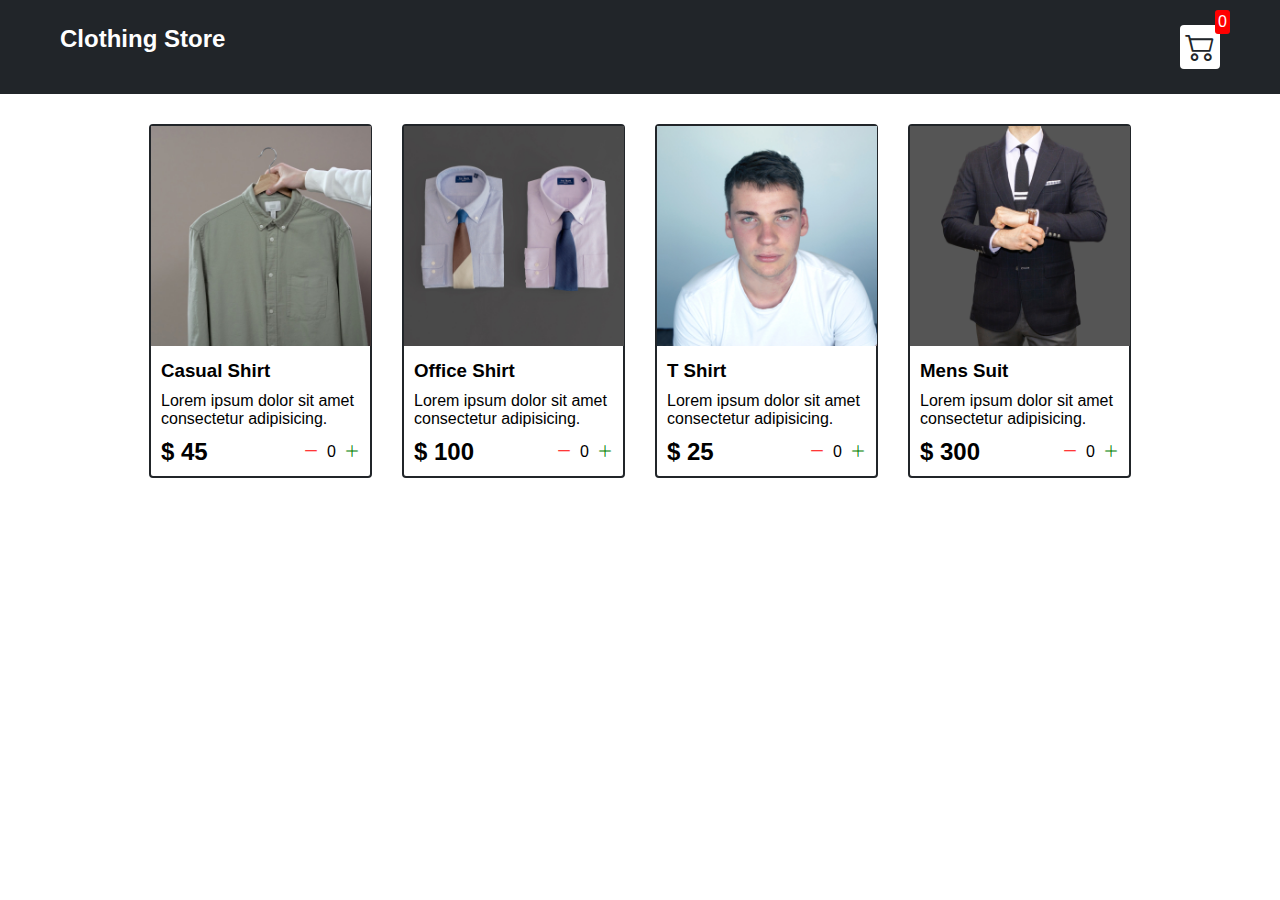
<file: 07-shopping-cart/index.html>
<!DOCTYPE html>
<html lang="en">
<head>
    <meta charset="UTF-8">
    <meta http-equiv="X-UA-Compatible" content="IE=edge">
    <meta name="viewport" content="width=device-width, initial-scale=1.0">
    <title>Clothing Store</title>
    <link rel="stylesheet" href="css/style.css">
    <link rel="stylesheet" href="https://cdn.jsdelivr.net/npm/bootstrap-icons@1.8.1/font/bootstrap-icons.css">
</head>
<body>
    <div class="navbar">
        <a href="index.html">
           <h2>Clothing Store</h2>
           </a>
           <a href="cart.html">
           <div class="cart">
                <i class="bi bi-cart2"></i>
            <div id="cartAmount" class="cartAmount">0</div>
           </div>
           </a>
    </div>
    <div class="shop" id="shop">
        
        
    </div>
   
</body>
<script src="js/index.js"></script>
<script src="js/data.js"></script>

<!-- <script src="data.js"></script> -->
</html>
</file>
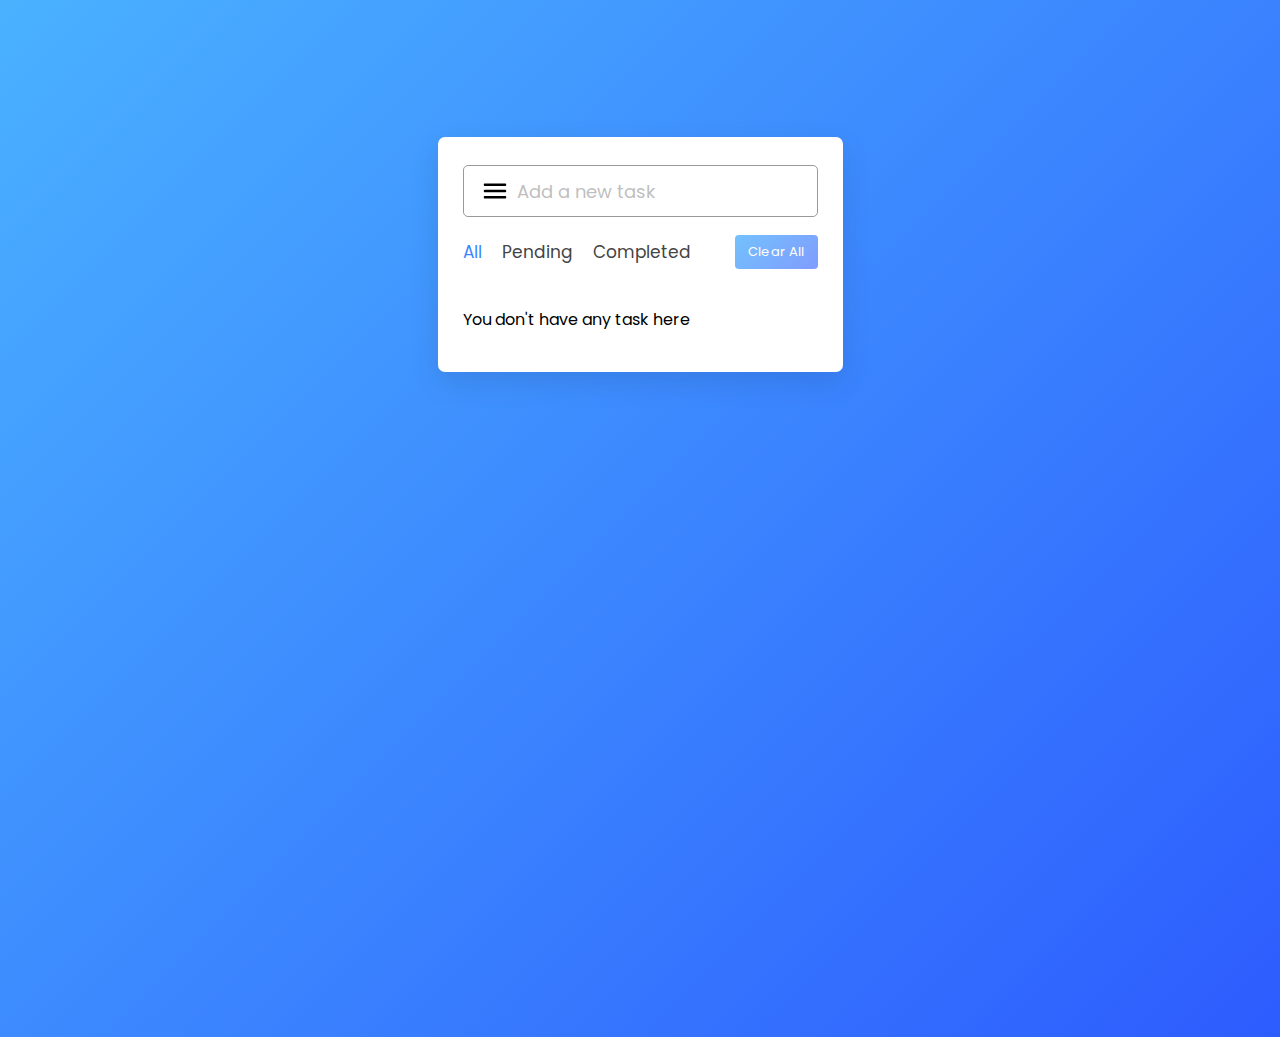
<file: 09-To Do List App/index.html>
<!DOCTYPE html>
<html lang="en">
<head>
    <meta charset="UTF-8">
    <meta http-equiv="X-UA-Compatible" content="IE=edge">
    <meta name="viewport" content="width=device-width, initial-scale=1.0">
    <title>To Do List App</title>
    <link rel="stylesheet" href="style.css">
    <!-- Iconscout Link For Icons -->
<!-- 
    <link rel="stylesheet" 
    href="https://unicons.iconscout.com/release/v4.0.0/css/line.css"> -->
    <link rel="stylesheet" href="https://unicons.iconscout.com/release/v4.0.0/css/line.css">
</head>
<body>
    <div class="wrapper">
       <div class="task-input">
        <img src="justify.svg" alt="icon">
        <input type="text" placeholder="Add a new task">
       </div> 
       <div class="controls">
        <div class="filters">
            <span class="active" id="all">All</span>
            <span id="pending">Pending</span>
            <span id="completed">Completed</span>
        </div>
        <button class="clear-btn">Clear All</button>
       </div>
       <ul class="task-box">      
       </ul>
    </div>
    <script src="script.js"></script>
</body>
</html>
</file>
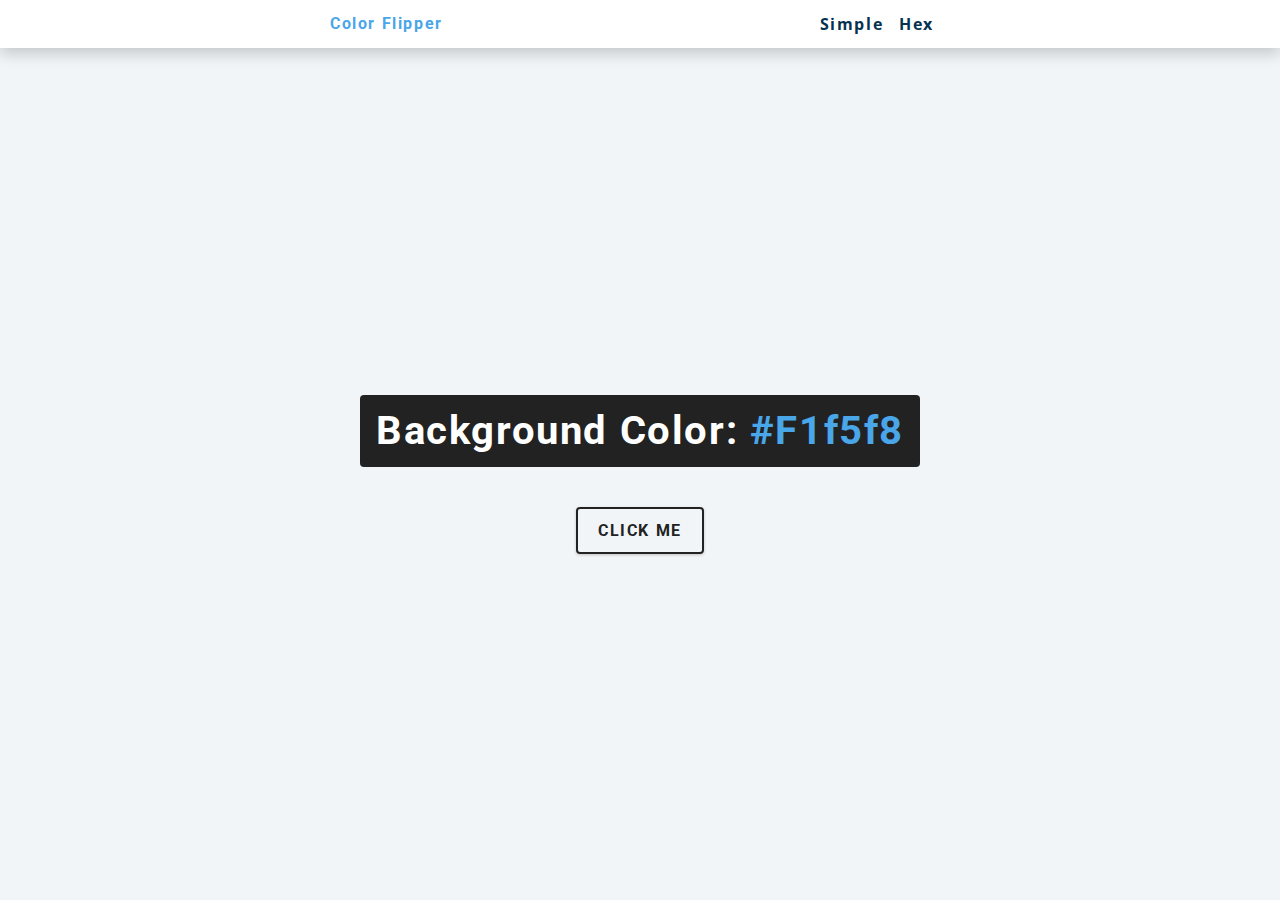
<file: 01-color-flipper/setup/index.html>
<!DOCTYPE html>
<html lang="en">
  <head>
    <meta charset="UTF-8" />
    <meta name="viewport" content="width=device-width, initial-scale=1.0" />
    <title>Color Flipper || Simple</title>
    <!-- styles -->
    <link rel="stylesheet" href="styles.css" />
  </head>
  <body>
    <nav>
      <div class="nav-center">
            <h4>Color Flipper</h4>
            <ul class="nav-links">
              <li>
                <a href="index.html">Simple</a>
              </li>
              <li>
                <a href="hex.html">Hex</a>
              </li>
            </ul>
      </div>
    </nav>
    <main>
      <div class="container">
            <h2>Background Color: <span class="color">#f1f5f8</span></h2>

        <button class="btn btn-hero" id="btn">Click Me</button>
      </div>
    </main>
    
    <!-- javascript -->
    <script src="app.js"></script>
  </body>
</html>
</file>
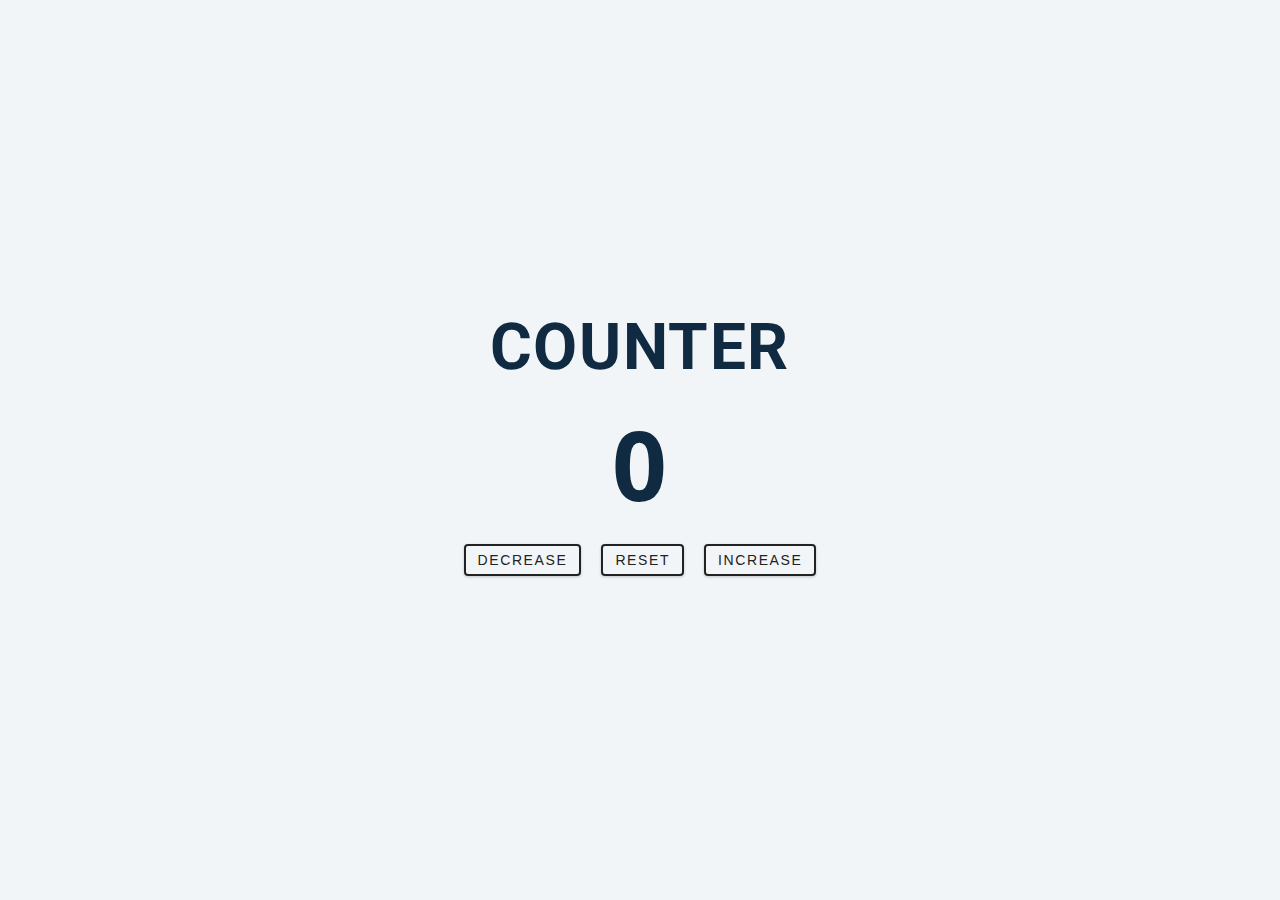
<file: 02-counter/setup/index.html>
<!DOCTYPE html>
<html lang="en">
  <head>
    <meta charset="UTF-8" />
    <meta name="viewport" content="width=device-width, initial-scale=1.0" />
    <title>Counter</title>

    <!-- styles -->
    <link rel="stylesheet" href="styles.css" />
  </head>
  <body>
      <main>
        <div class="container">
          <h1>COUNTER</h1>
          <span id="value">0</span>
          <div class="button-container">
            <button class="btn decrease">
                  Decrease
            </button>
            <button class="btn reset">
                    Reset
            </button>
            <button class="btn increase">
                    Increase
            </button>
          </div>
        </div>
      </main>
    <!-- javascript -->
    <script src="app.js"></script>
  </body>
</html>
</file>
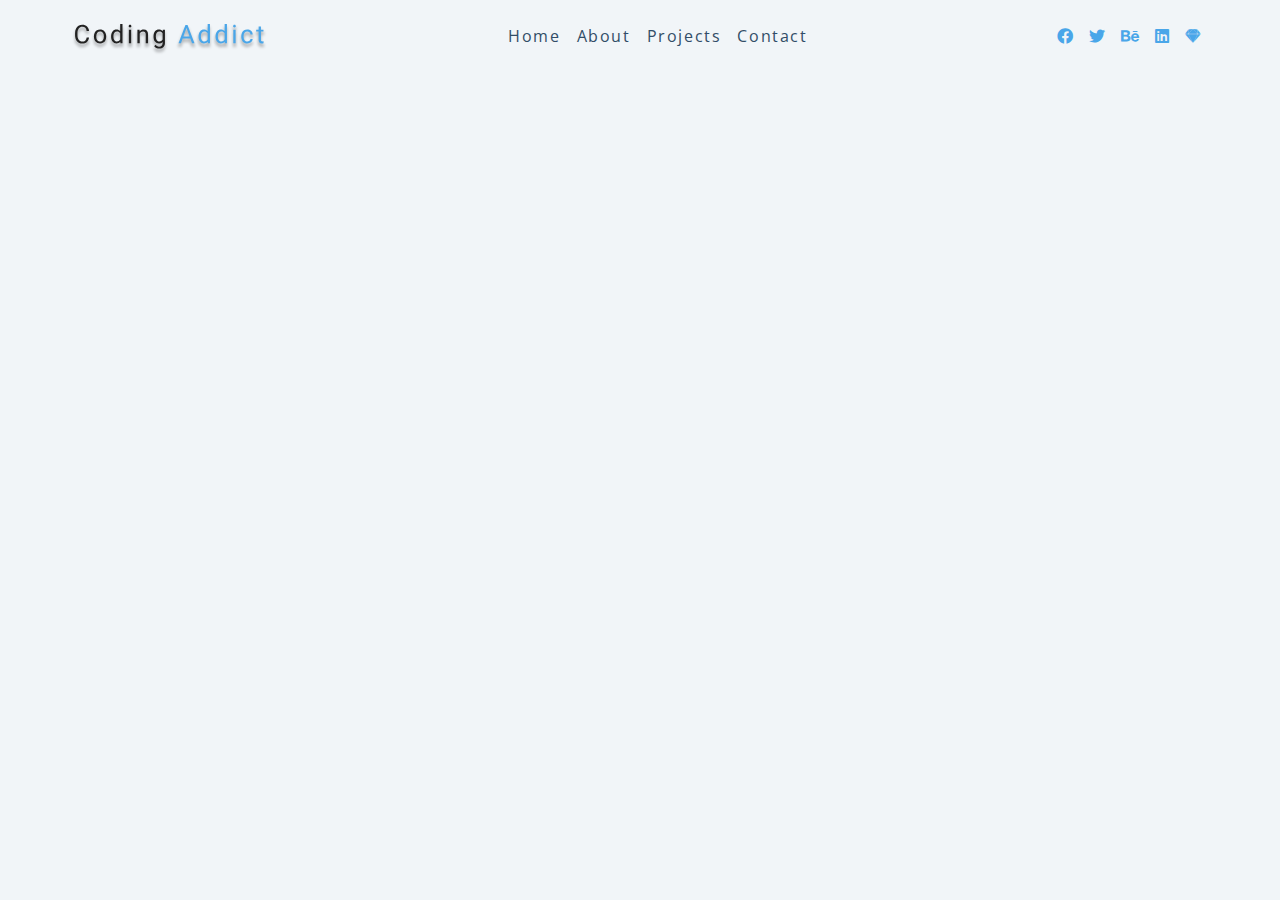
<file: 04-navbar/setup/index.html>
<!DOCTYPE html>
<html lang="en">
  <head>
    <meta charset="UTF-8" />
    <meta name="viewport" content="width=device-width, initial-scale=1.0" />
    <title>Navbar</title>
    <!-- font-awesome -->
    <link
      rel="stylesheet"
      href="https://cdnjs.cloudflare.com/ajax/libs/font-awesome/5.14.0/css/all.min.css"
    />

    <!-- styles -->
    <link rel="stylesheet" href="styles.css" />
  </head>
  <body>
    <div class="nav-center">
      <div class="nav-header">
        
        <img src="logo.svg" alt="logo" class="logo">
        <button class="nav-toggle">
          <i class="fas fa-bars"></i>
        </button>
      </div>
      <!-- links -->
      <ul class="links">
        <li>
          <a href="index.html">home</a>
        </li>
        <li>
          <a href="about.html">about</a>
        </li>
        <li>
          <a href="projects.html">projects</a>
        </li>
        <li>
          <a href="contact.html">contact</a>
        </li>
      </ul>
      <!-- social media -->
      <ul class="social-icons">
        <li>
          <a href="https://www.twitter.com">
            <i class="fab fa-facebook"></i>
          </a>
        </li>
        <li>
          <a href="https://www.twitter.com">
            <i class="fab fa-twitter"></i>
          </a>
        </li>
        <li>
          <a href="https://www.twitter.com">
            <i class="fab fa-behance"></i>
          </a>
        </li>
        <li>
          <a href="https://www.twitter.com">
            <i class="fab fa-linkedin"></i>
          </a>
        </li>
        <li>
          <a href="https://www.twitter.com">
            <i class="fab fa-sketch"></i>
          </a>
        </li>
      </ul>
    </div>
    <!-- javascript -->
    <script src="app.js"></script>
  </body>
</html>
</file>
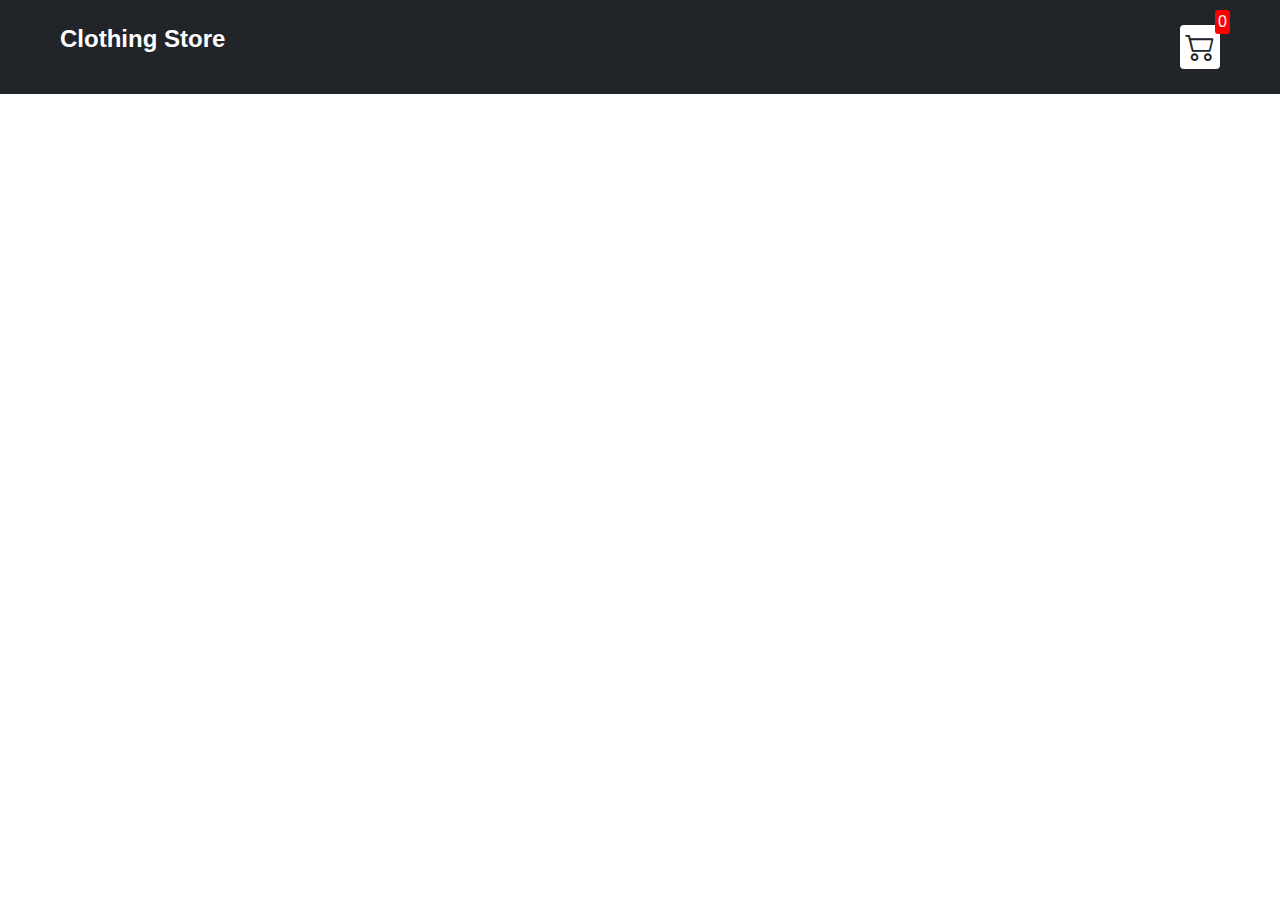
<file: 07-shopping-cart/cart.html>
<!DOCTYPE html>
<html lang="en">

<head>
  <meta charset="UTF-8">
  <meta http-equiv="X-UA-Compatible" content="IE=edge">
  <meta name="viewport" content="width=device-width, initial-scale=1.0">
  <title>Clothing Store</title>
  <link rel="stylesheet" href="css/style.css">
  <link rel="stylesheet" href="https://cdn.jsdelivr.net/npm/bootstrap-icons@1.8.1/font/bootstrap-icons.css">
</head>

<body>
  <div class="navbar">
    <a href="index.html">
      <h2>Clothing Store</h2>
    </a>

    <a href="cart.html">
      <div class="cart">
        <i class="bi bi-cart2"></i>
        <div id="cartAmount" class="cartAmount">0</div>
      </div>
    </a>

  </div>

  <div id="label" class="text-center"></div>

  <div class="shopping-cart" id="shopping-cart"></div>
</body>
<script src="js/data.js"></script>
<script src="js/cart.js"></script>

</html>
</file>
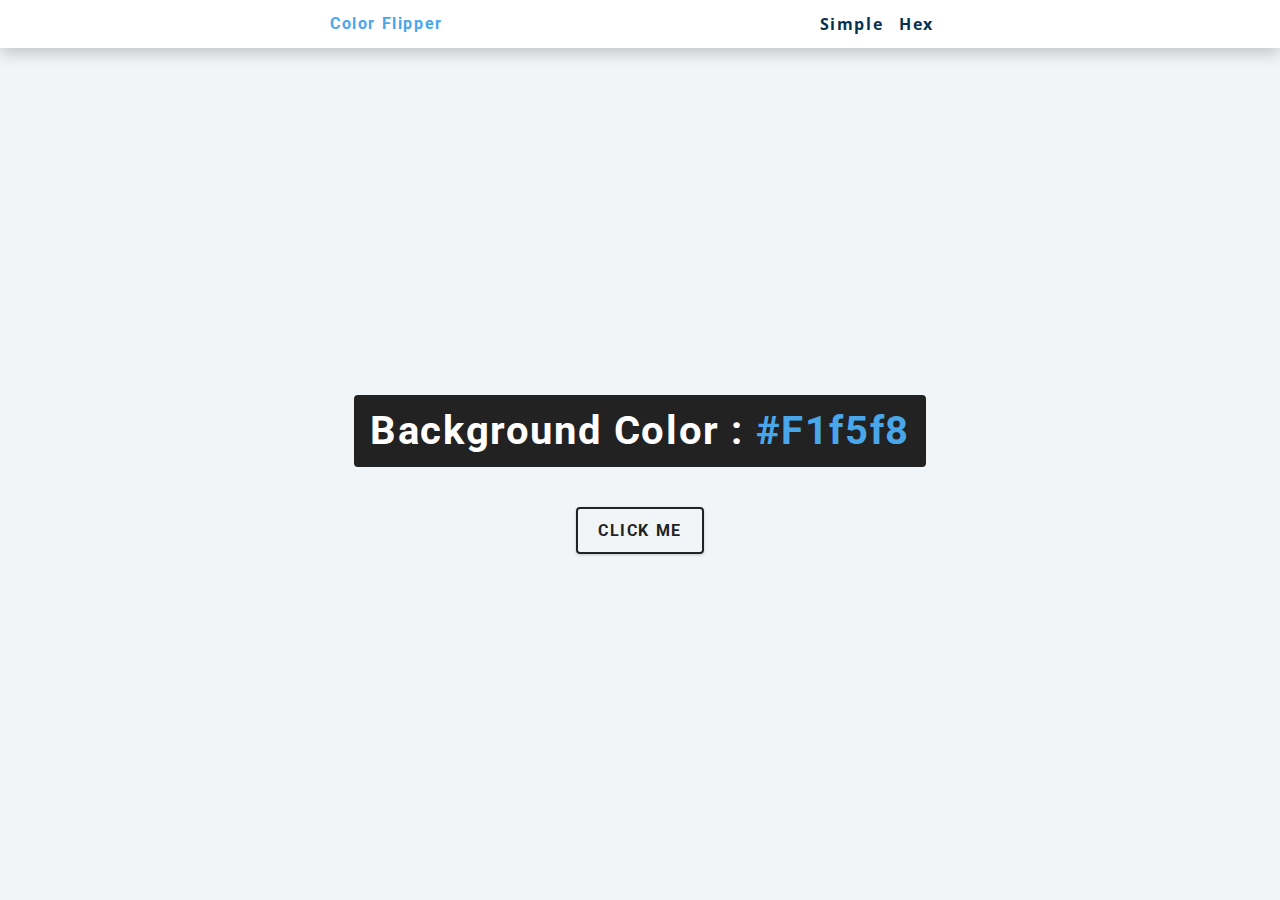
<file: 01-color-flipper/setup/hex.html>
<!DOCTYPE html>
<html lang="en">
  <head>
    <meta charset="UTF-8" />
    <meta name="viewport" content="width=device-width, initial-scale=1.0" />
    <title>
      Color Flipper || Simple
    </title>

    <!-- styles -->
    <link rel="stylesheet" href="styles.css">
  </head>

  <body>
    <nav>
      <div class="nav-center">
        <h4>Color Flipper</h4>
        <ul class="nav-links">
          <li><a href="index.html">Simple</a></li>
          <li><a href="hex.html">Hex</a></li>
        </ul>
      </div>
    </nav>
    <main>
      <div class="container">
        <h2>Background color : <span class="color">#f1f5f8</span></h2>
        <button class="btn btn-hero" id="btn">Click Me</button>
      </div>
    </main>
    <!-- javascript -->
    <script src="hex.js"></script>
  </body>
</html>
</file>
<file: 07-shopping-cart/css/style.css>
/**
* ! Changing default styles of the browser
**/

* {
    margin: 0;
    padding: 0;
    box-sizing: border-box;
  }
  
  body {
    font-family: sans-serif;
  }
  
  i {
    cursor: pointer;
  }
  
  a {
    text-decoration: none;
    color: white;
  }
  
  /**
  * ! Navbar STyles are here
  **/
  
  .navbar {
    display: flex;
    flex-direction: row;
    justify-content: space-between;
    background-color: #212529;
    color: white;
    padding: 25px 60px;
    margin-bottom: 30px;
  }
  
  .cart {
    position: relative;
    background-color: #fff;
    color: #212529;
    font-size: 30px;
    padding: 5px;
    border-radius: 4px;
  }
  
  .cartAmount {
    position: absolute;
    top: -15px;
    right: -10px;
    font-size: 16px;
    background-color: red;
    color: white;
    padding: 3px;
    border-radius: 3px;
  }
  
  /**
  * ! Shop items styles are here
  **/
  
  .shop {
    display: grid;
    grid-template-columns: repeat(4, 223px);
    gap: 30px;
    justify-content: center;
  }
  
  @media (max-width: 1000px) {
    .shop {
      grid-template-columns: repeat(2, 223px);
    }
  }
  
  @media (max-width: 500px) {
    .shop {
      grid-template-columns: repeat(1, 223px);
    }
  }
  
  .item {
    border: 2px solid #212529;
    border-radius: 4px;
  }
  
  .details {
    display: flex;
    flex-direction: column;
    padding: 10px;
    gap: 10px;
  }
  
  .price-quantity {
    display: flex;
    flex-direction: row;
    justify-content: space-between;
    align-items: center;
  }
  
  .buttons {
    display: flex;
    flex-direction: row;
    gap: 8px;
    font-size: 16px;
  }
  
  .bi-dash-lg {
    color: red;
  }
  
  .bi-plus-lg {
    color: green;
  }
  
  /**
  * ! style rules for label and some buttons
  **/
  
  .text-center {
    text-align: center;
    margin-bottom: 20px;
  }
  
  .HomeBtn,
  .checkout,
  .removeAll {
    background-color: #212529;
    color: white;
    border: none;
    padding: 6px;
    border-radius: 3px;
    cursor: pointer;
    margin-top: 10px;
  }
  
  .checkout {
    background-color: green;
  }
  .removeAll {
    background-color: red;
  }
  .bi-x-lg {
    color: red;
    font-weight: bold;
  }
  
  /**
  * ! style rules for shopping-cart
  **/
  
  .shopping-cart {
    display: grid;
    grid-template-columns: repeat(1, 320px);
    justify-content: center;
    gap: 15px;
  }
  
  /**
  * ! style rules for cart-item
  **/
  
  .cart-item {
    border: 2px solid #212529;
    border-radius: 5px;
    display: flex;
  }
  
  .title-price-x {
    width: 195px;
    display: flex;
    align-items: center;
    justify-content: space-between;
    /* border: 2px solid red; */
  }
  
  .title-price {
    display: flex;
    align-items: center;
    gap: 10px;
  }
  
  .cart-item-price {
    background-color: #212529;
    color: white;
    border-radius: 4px;
    padding: 3px 6px;
  }
</file>
<file: 09-To Do List App/style.css>
/* Import Google Font - Poppins */
@import url('https://fonts.googleapis.com/css2?family=Poppins:wght@400;500;600;700&display=swap');

*{
    margin: 0;
    padding: 0;
    box-sizing: border-box;
    font-family: 'Poppins', sans-serif;
}

body{
    width: 100%;
    height: 100vh;
    overflow: hidden;
    background: linear-gradient(135deg, #4AB1FF, #2D5CFE);
 
}

::selection{
    color: #fff;
    background: #3C87FF;
}

.wrapper{
    max-width: 405px;
    margin: 137px auto;
    background: #fff;
    border-radius: 7px;
    padding: 28px 0 30px;
    box-shadow: 0 10px 30px rgba(0,0,0,0.1);
}

.task-input{
    height: 52px;
    padding: 0 25px;
    position: relative;
}

.task-input img{
    position: absolute;
    top: 50%;
    transform: translate(17px, -50%);
}

.task-input input{
    height: 100%;
    width: 100%;
    outline: none;
    font-size: 18px;
    border-radius: 5px;
    border: 1px solid #999;
    padding: 0 20px 0 53px;
}

.task-input input:focus,
.task-input input.active{
  padding-left: 52px;
  border: 2px solid #3C87FF;
}

.task-input input::placeholder{
    color: #bfbfbf;
}

.controls, li{
    display: flex;
    justify-content: space-between;
    align-items: center;
}

.controls{
    padding: 18px 25px;
    border-radius: 1px solid #ccc;
}

.filters span{
    cursor: pointer;
    margin: 0 8px;
    font-size: 17px;
    color: #444444;
}

.filters span:first-child{
    margin-left: 0;
  }
  .filters span.active{
    color: #3C87FF;
  }

.controls .clear-btn{
    outline: none;
    opacity: 0.6;
    border: none;
    color: #fff;
    padding: 7px 13px;
    background: #3c87ff;
    border-radius: 4px;
    cursor: pointer;
    font-size: 13px;
    letter-spacing: 0.3px;
    pointer-events: none;
    transition: transform 0.25s ease;
    background: linear-gradient(135deg, #1798fb 0%, #2D5CFE 100%);
}

.clear-btn.active{
    opacity: 0.9;
    pointer-events: auto;
  }
  .clear-btn:active{
    transform: scale(0.93);
  }

.task-box{
    margin-top: 20px;
    margin-right: 5px;
    padding: 0 20px 10px 25px;
}

.task-box .task{
   list-style: none;
   font-size: 17px;
   margin-bottom: 18px;
   padding-bottom: 16px;
   align-items: flex-start;
   border-bottom: 1px solid #ccc;
}



.task-box.overflow{
    overflow-y: auto;
    max-height: 300px;
  }
  .task-box::-webkit-scrollbar{
    width: 5px;
  }
  .task-box::-webkit-scrollbar-track{
    background: #f1f1f1;
    border-radius: 25px;
  }
  .task-box::-webkit-scrollbar-thumb{
    background: #e6e6e6;
    border-radius: 25px;
  }
  .task-box .task{
    list-style: none;
    font-size: 17px;
    margin-bottom: 18px;
    padding-bottom: 16px;
    align-items: flex-start;
    border-bottom: 1px solid #ccc;
  }
  .task-box .task:last-child{
    margin-bottom: 0;
    border-bottom: 0;
    padding-bottom: 0;
  }
  .task-box .task label{
    display: flex;
    align-items: flex-start;
  }
  .task label input{
    margin-top: 7px;
    accent-color: #3C87FF;
  }
  .task label p{
    user-select: none;
    margin-left: 12px;
    word-wrap: break-word;
  }
  .task label p.checked{
    text-decoration: line-through;
  }
  .task-box .settings{
    position: relative;
  }
  .settings :where(i, li){
    cursor: pointer;
  }
  .settings .task-menu{
    z-index: 10;
    right: -5px;
    bottom: -65px;
    padding: 5px 0;
    background: #fff;
    position: absolute;
    border-radius: 4px;
    transform: scale(0);
    transform-origin: top right;
    box-shadow: 0 0 6px rgba(0,0,0,0.15);
    transition: transform 0.2s ease;
  }

.task-box .task:last-child .task-menu{
    bottom: 0;
    transform-origin: bottom right;
  }
  .task-box .task:first-child .task-menu{
    bottom: -65px;
    transform-origin: top right;
  }
  .task-menu.show{
    transform: scale(1);
  }
  .task-menu li{
    height: 25px;
    font-size: 16px;
    margin-bottom: 2px;
    padding: 17px 15px;
    cursor: pointer;
    justify-content: flex-start;
  }
  .task-menu li:last-child{
    margin-bottom: 0;
  }
  .settings li:hover{
    background: #f5f5f5;
  }
  .settings li i{
    padding-right: 8px;
  }
  @media (max-width: 400px) {
    body{
      padding: 0 10px;
    }
    .wrapper {
      padding: 20px 0;
    }
    .filters span{
      margin: 0 5px;
    }
    .task-input{
      padding: 0 20px;
    }
    .controls{
      padding: 18px 20px;
    }
    .task-box{
      margin-top: 20px;
      margin-right: 5px;
      padding: 0 15px 10px 20px;
    }
    .task label input{
      margin-top: 4px;
    }
  }

  img{
    height: 40px;
    width: 30px;
    animation: fadeIn 5s;
  }

  @keyframes fadeIn {
    0% { opacity: 0; }
    100% { opacity: 1; }
  }
</file>
<file: 01-color-flipper/setup/styles.css>
/*
=============== 
Fonts
===============
*/
@import url("https://fonts.googleapis.com/css?family=Open+Sans|Roboto:400,700&display=swap");

/*
=============== 
Variables
===============
*/

:root {
  /* dark shades of primary color*/
  --clr-primary-1: hsl(205, 86%, 17%);
  --clr-primary-2: hsl(205, 77%, 27%);
  --clr-primary-3: hsl(205, 72%, 37%);
  --clr-primary-4: hsl(205, 63%, 48%);
  /* primary/main color */
  --clr-primary-5: hsl(205, 78%, 60%);
  /* lighter shades of primary color */
  --clr-primary-6: hsl(205, 89%, 70%);
  --clr-primary-7: hsl(205, 90%, 76%);
  --clr-primary-8: hsl(205, 86%, 81%);
  --clr-primary-9: hsl(205, 90%, 88%);
  --clr-primary-10: hsl(205, 100%, 96%);
  /* darkest grey - used for headings */
  --clr-grey-1: hsl(209, 61%, 16%);
  --clr-grey-2: hsl(211, 39%, 23%);
  --clr-grey-3: hsl(209, 34%, 30%);
  --clr-grey-4: hsl(209, 28%, 39%);
  /* grey used for paragraphs */
  --clr-grey-5: hsl(210, 22%, 49%);
  --clr-grey-6: hsl(209, 23%, 60%);
  --clr-grey-7: hsl(211, 27%, 70%);
  --clr-grey-8: hsl(210, 31%, 80%);
  --clr-grey-9: hsl(212, 33%, 89%);
  --clr-grey-10: hsl(210, 36%, 96%);
  --clr-white: #fff;
  --clr-red-dark: hsl(360, 67%, 44%);
  --clr-red-light: hsl(360, 71%, 66%);
  --clr-green-dark: hsl(125, 67%, 44%);
  --clr-green-light: hsl(125, 71%, 66%);
  --clr-black: #222;
  --ff-primary: "Roboto", sans-serif;
  --ff-secondary: "Open Sans", sans-serif;
  --transition: all 0.3s linear;
  --spacing: 0.1rem;
  --radius: 0.25rem;
  --light-shadow: 0 5px 15px rgba(0, 0, 0, 0.1);
  --dark-shadow: 0 5px 15px rgba(0, 0, 0, 0.2);
  --max-width: 1170px;
  --fixed-width: 620px;
}
/*
=============== 
Global Styles
===============
*/

*,
::after,
::before {
  margin: 0;
  padding: 0;
  box-sizing: border-box;
}
body {
  font-family: var(--ff-secondary);
  background: var(--clr-grey-10);
  color: var(--clr-grey-1);
  line-height: 1.5;
  font-size: 0.875rem;
}
ul {
  list-style-type: none;
}
a {
  text-decoration: none;
}
h1,
h2,
h3,
h4 {
  letter-spacing: var(--spacing);
  text-transform: capitalize;
  line-height: 1.25;
  margin-bottom: 0.75rem;
  font-family: var(--ff-primary);
}
h1 {
  font-size: 3rem;
}
h2 {
  font-size: 2rem;
}
h3 {
  font-size: 1.25rem;
}
h4 {
  font-size: 0.875rem;
}
p {
  margin-bottom: 1.25rem;
  color: var(--clr-grey-5);
}
@media screen and (min-width: 800px) {
  h1 {
    font-size: 4rem;
  }
  h2 {
    font-size: 2.5rem;
  }
  h3 {
    font-size: 1.75rem;
  }
  h4 {
    font-size: 1rem;
  }
  body {
    font-size: 1rem;
  }
  h1,
  h2,
  h3,
  h4 {
    line-height: 1;
  }
}
/*  global classes */

/* section */
.section {
  padding: 5rem 0;
}

.section-center {
  width: 90vw;
  margin: 0 auto;
  max-width: 1170px;
}
@media screen and (min-width: 992px) {
  .section-center {
    width: 95vw;
  }
}
main {
  min-height: 100vh;
  display: grid;
  place-items: center;
}

/*
=============== 
Nav
===============
*/
nav {
  background: var(--clr-white);
  height: 3rem;
  display: grid;
  align-items: center;
  box-shadow: var(--dark-shadow);
}
.nav-center {
  width: 90vw;
  max-width: var(--fixed-width);
  margin: 0 auto;
  display: flex;
  align-items: center;
  justify-content: space-between;
}
.nav-center h4 {
  margin-bottom: 0;
  color: var(--clr-primary-5);
}
.nav-links {
  display: flex;
}
nav a {
  text-transform: capitalize;
  font-weight: 700;
  font-size: 1rem;
  color: var(--clr-primary-1);
  letter-spacing: var(--spacing);
  margin-right: 1rem;
}
nav a:hover {
  color: var(--clr-primary-5);
}
/*
=============== 
Container
===============
*/
main {
  min-height: calc(100vh - 3rem);
  display: grid;
  place-items: center;
}
.container {
  text-align: center;
}
.container h2 {
  background: var(--clr-black);
  color: var(--clr-white);
  padding: 1rem;
  border-radius: var(--radius);
  margin-bottom: 2.5rem;
}
.color {
  color: var(--clr-primary-5);
}
.btn-hero {
  font-family: var(--ff-primary);
  text-transform: uppercase;
  background: transparent;
  color: var(--clr-black);
  letter-spacing: var(--spacing);
  display: inline-block;
  font-weight: 700;
  transition: var(--transition);
  border: 2px solid var(--clr-black);
  cursor: pointer;
  box-shadow: 0 1px 3px rgba(0, 0, 0, 0.2);
  border-radius: var(--radius);
  font-size: 1rem;
  padding: 0.75rem 1.25rem;
}
.btn-hero:hover {
  color: var(--clr-white);
  background: var(--clr-black);
}
</file>
<file: 02-counter/setup/styles.css>
/*
=============== 
Fonts
===============
*/
@import url("https://fonts.googleapis.com/css?family=Open+Sans|Roboto:400,700&display=swap");

/*
=============== 
Variables
===============
*/

:root {
  /* dark shades of primary color*/
  --clr-primary-1: hsl(205, 86%, 17%);
  --clr-primary-2: hsl(205, 77%, 27%);
  --clr-primary-3: hsl(205, 72%, 37%);
  --clr-primary-4: hsl(205, 63%, 48%);
  /* primary/main color */
  --clr-primary-5: hsl(205, 78%, 60%);
  /* lighter shades of primary color */
  --clr-primary-6: hsl(205, 89%, 70%);
  --clr-primary-7: hsl(205, 90%, 76%);
  --clr-primary-8: hsl(205, 86%, 81%);
  --clr-primary-9: hsl(205, 90%, 88%);
  --clr-primary-10: hsl(205, 100%, 96%);
  /* darkest grey - used for headings */
  --clr-grey-1: hsl(209, 61%, 16%);
  --clr-grey-2: hsl(211, 39%, 23%);
  --clr-grey-3: hsl(209, 34%, 30%);
  --clr-grey-4: hsl(209, 28%, 39%);
  /* grey used for paragraphs */
  --clr-grey-5: hsl(210, 22%, 49%);
  --clr-grey-6: hsl(209, 23%, 60%);
  --clr-grey-7: hsl(211, 27%, 70%);
  --clr-grey-8: hsl(210, 31%, 80%);
  --clr-grey-9: hsl(212, 33%, 89%);
  --clr-grey-10: hsl(210, 36%, 96%);
  --clr-white: #fff;
  --clr-red-dark: hsl(360, 67%, 44%);
  --clr-red-light: hsl(360, 71%, 66%);
  --clr-green-dark: hsl(125, 67%, 44%);
  --clr-green-light: hsl(125, 71%, 66%);
  --clr-black: #222;
  --ff-primary: "Roboto", sans-serif;
  --ff-secondary: "Open Sans", sans-serif;
  --transition: all 0.3s linear;
  --spacing: 0.1rem;
  --radius: 0.25rem;
  --light-shadow: 0 5px 15px rgba(0, 0, 0, 0.1);
  --dark-shadow: 0 5px 15px rgba(0, 0, 0, 0.2);
  --max-width: 1170px;
  --fixed-width: 620px;
}
/*
=============== 
Global Styles
===============
*/

*,
::after,
::before {
  margin: 0;
  padding: 0;
  box-sizing: border-box;
}
body {
  font-family: var(--ff-secondary);
  background: var(--clr-grey-10);
  color: var(--clr-grey-1);
  line-height: 1.5;
  font-size: 0.875rem;
}
ul {
  list-style-type: none;
}
a {
  text-decoration: none;
}
h1,
h2,
h3,
h4 {
  letter-spacing: var(--spacing);
  text-transform: capitalize;
  line-height: 1.25;
  margin-bottom: 0.75rem;
  font-family: var(--ff-primary);
}
h1 {
  font-size: 3rem;
}
h2 {
  font-size: 2rem;
}
h3 {
  font-size: 1.25rem;
}
h4 {
  font-size: 0.875rem;
}
p {
  margin-bottom: 1.25rem;
  color: var(--clr-grey-5);
}
@media screen and (min-width: 800px) {
  h1 {
    font-size: 4rem;
  }
  h2 {
    font-size: 2.5rem;
  }
  h3 {
    font-size: 1.75rem;
  }
  h4 {
    font-size: 1rem;
  }
  body {
    font-size: 1rem;
  }
  h1,
  h2,
  h3,
  h4 {
    line-height: 1;
  }
}
/*  global classes */

/* section */
.section {
  padding: 5rem 0;
}

.section-center {
  width: 90vw;
  margin: 0 auto;
  max-width: 1170px;
}
@media screen and (min-width: 992px) {
  .section-center {
    width: 95vw;
  }
}
main {
  min-height: 100vh;
  display: grid;
  place-items: center;
}

/*
=============== 
Counter
===============
*/

main {
  min-height: 100vh;
  display: grid;
  place-items: center;
}
.container {
  text-align: center;
}
#value {
  font-size: 6rem;
  font-weight: bold;
}
.btn {
  text-transform: uppercase;
  background: transparent;
  color: var(--clr-black);
  padding: 0.375rem 0.75rem;
  letter-spacing: var(--spacing);
  display: inline-block;
  transition: var(--transition);
  font-size: 0.875rem;
  border: 2px solid var(--clr-black);
  cursor: pointer;
  box-shadow: 0 1px 3px rgba(0, 0, 0, 0.2);
  border-radius: var(--radius);
  margin: 0.5rem;
}
.btn:hover {
  color: var(--clr-white);
  background: var(--clr-black);
}
</file>
<file: 04-navbar/setup/styles.css>
/*
=============== 
Fonts
===============
*/
@import url('https://fonts.googleapis.com/css?family=Open+Sans|Roboto:400,700&display=swap');

/*
=============== 
Variables
===============
*/

:root {
  /* dark shades of primary color*/
  --clr-primary-1: hsl(205, 86%, 17%);
  --clr-primary-2: hsl(205, 77%, 27%);
  --clr-primary-3: hsl(205, 72%, 37%);
  --clr-primary-4: hsl(205, 63%, 48%);
  /* primary/main color */
  --clr-primary-5: hsl(205, 78%, 60%);
  /* lighter shades of primary color */
  --clr-primary-6: hsl(205, 89%, 70%);
  --clr-primary-7: hsl(205, 90%, 76%);
  --clr-primary-8: hsl(205, 86%, 81%);
  --clr-primary-9: hsl(205, 90%, 88%);
  --clr-primary-10: hsl(205, 100%, 96%);
  /* darkest grey - used for headings */
  --clr-grey-1: hsl(209, 61%, 16%);
  --clr-grey-2: hsl(211, 39%, 23%);
  --clr-grey-3: hsl(209, 34%, 30%);
  --clr-grey-4: hsl(209, 28%, 39%);
  /* grey used for paragraphs */
  --clr-grey-5: hsl(210, 22%, 49%);
  --clr-grey-6: hsl(209, 23%, 60%);
  --clr-grey-7: hsl(211, 27%, 70%);
  --clr-grey-8: hsl(210, 31%, 80%);
  --clr-grey-9: hsl(212, 33%, 89%);
  --clr-grey-10: hsl(210, 36%, 96%);
  --clr-white: #fff;
  --clr-red-dark: hsl(360, 67%, 44%);
  --clr-red-light: hsl(360, 71%, 66%);
  --clr-green-dark: hsl(125, 67%, 44%);
  --clr-green-light: hsl(125, 71%, 66%);
  --clr-black: #222;
  --ff-primary: 'Roboto', sans-serif;
  --ff-secondary: 'Open Sans', sans-serif;
  --transition: all 0.3s linear;
  --spacing: 0.1rem;
  --radius: 0.25rem;
  --light-shadow: 0 5px 15px rgba(0, 0, 0, 0.1);
  --dark-shadow: 0 5px 15px rgba(0, 0, 0, 0.2);
  --max-width: 1170px;
  --fixed-width: 620px;
}
/*
=============== 
Global Styles
===============
*/

*,
::after,
::before {
  margin: 0;
  padding: 0;
  box-sizing: border-box;
}
body {
  font-family: var(--ff-secondary);
  background: var(--clr-grey-10);
  color: var(--clr-grey-1);
  line-height: 1.5;
  font-size: 0.875rem;
}
ul {
  list-style-type: none;
}
a {
  text-decoration: none;
}
h1,
h2,
h3,
h4 {
  letter-spacing: var(--spacing);
  text-transform: capitalize;
  line-height: 1.25;
  margin-bottom: 0.75rem;
  font-family: var(--ff-primary);
}
h1 {
  font-size: 3rem;
}
h2 {
  font-size: 2rem;
}
h3 {
  font-size: 1.25rem;
}
h4 {
  font-size: 0.875rem;
}
p {
  margin-bottom: 1.25rem;
  color: var(--clr-grey-5);
}
@media screen and (min-width: 800px) {
  h1 {
    font-size: 4rem;
  }
  h2 {
    font-size: 2.5rem;
  }
  h3 {
    font-size: 1.75rem;
  }
  h4 {
    font-size: 1rem;
  }
  body {
    font-size: 1rem;
  }
  h1,
  h2,
  h3,
  h4 {
    line-height: 1;
  }
}
/*  global classes */

/* section */
.section {
  padding: 5rem 0;
}

.section-center {
  width: 90vw;
  margin: 0 auto;
  max-width: 1170px;
}
@media screen and (min-width: 992px) {
  .section-center {
    width: 95vw;
  }
}
main {
  min-height: 100vh;
  display: grid;
  place-items: center;
}

/*
=============== 
Navbar
===============
*/
nav {
  background: var(--clr-white);
  box-shadow: var(--light-shadow);
}
.nav-header {
  display: flex;
  align-items: center;
  justify-content: space-between;
  padding: 1rem;
}
.nav-toggle {
  font-size: 1.5rem;
  color: var(--clr-primary-5);
  background: transparent;
  border-color: transparent;
  transition: var(--transition);
  cursor: pointer;
}
.nav-toggle:hover {
  color: var(--clr-primary-1);
  transform: rotate(90deg);
}
.logo {
  height: 40px;
}
.links a {
  color: var(--clr-grey-3);
  font-size: 1rem;
  text-transform: capitalize;
  letter-spacing: var(--spacing);
  display: block;
  padding: 0.5rem 1rem;
  transition: var(--transition);
}
.links a:hover {
  background: var(--clr-primary-8);
  color: var(--clr-primary-5);
  padding-left: 1.5rem;
}
.social-icons {
  display: none;
}
.links {
  /* height: 0;
  overflow: hidden;
  transition: var(--transition); */
}
.show-links {
  height: 10rem;
}
@media screen and (min-width: 800px) {
  .nav-center {
    max-width: 1170px;
    margin: 0 auto;
    display: flex;
    align-items: center;
    justify-content: space-between;
    padding: 1rem;
  }
  .nav-header {
    padding: 0;
  }
  .nav-toggle {
    display: none;
  }
  .links {
    height: auto;
    display: flex;
  }
  .links a {
    padding: 0;
    margin: 0 0.5rem;
  }
  .links a:hover {
    padding: 0;
    background: transparent;
  }
  .social-icons {
    display: flex;
  }
  .social-icons a {
    margin: 0 0.5rem;
    color: var(--clr-primary-5);
    transition: var(--transition);
  }
  .social-icons a:hover {
    color: var(--clr-primary-7);
  }
}
</file>
